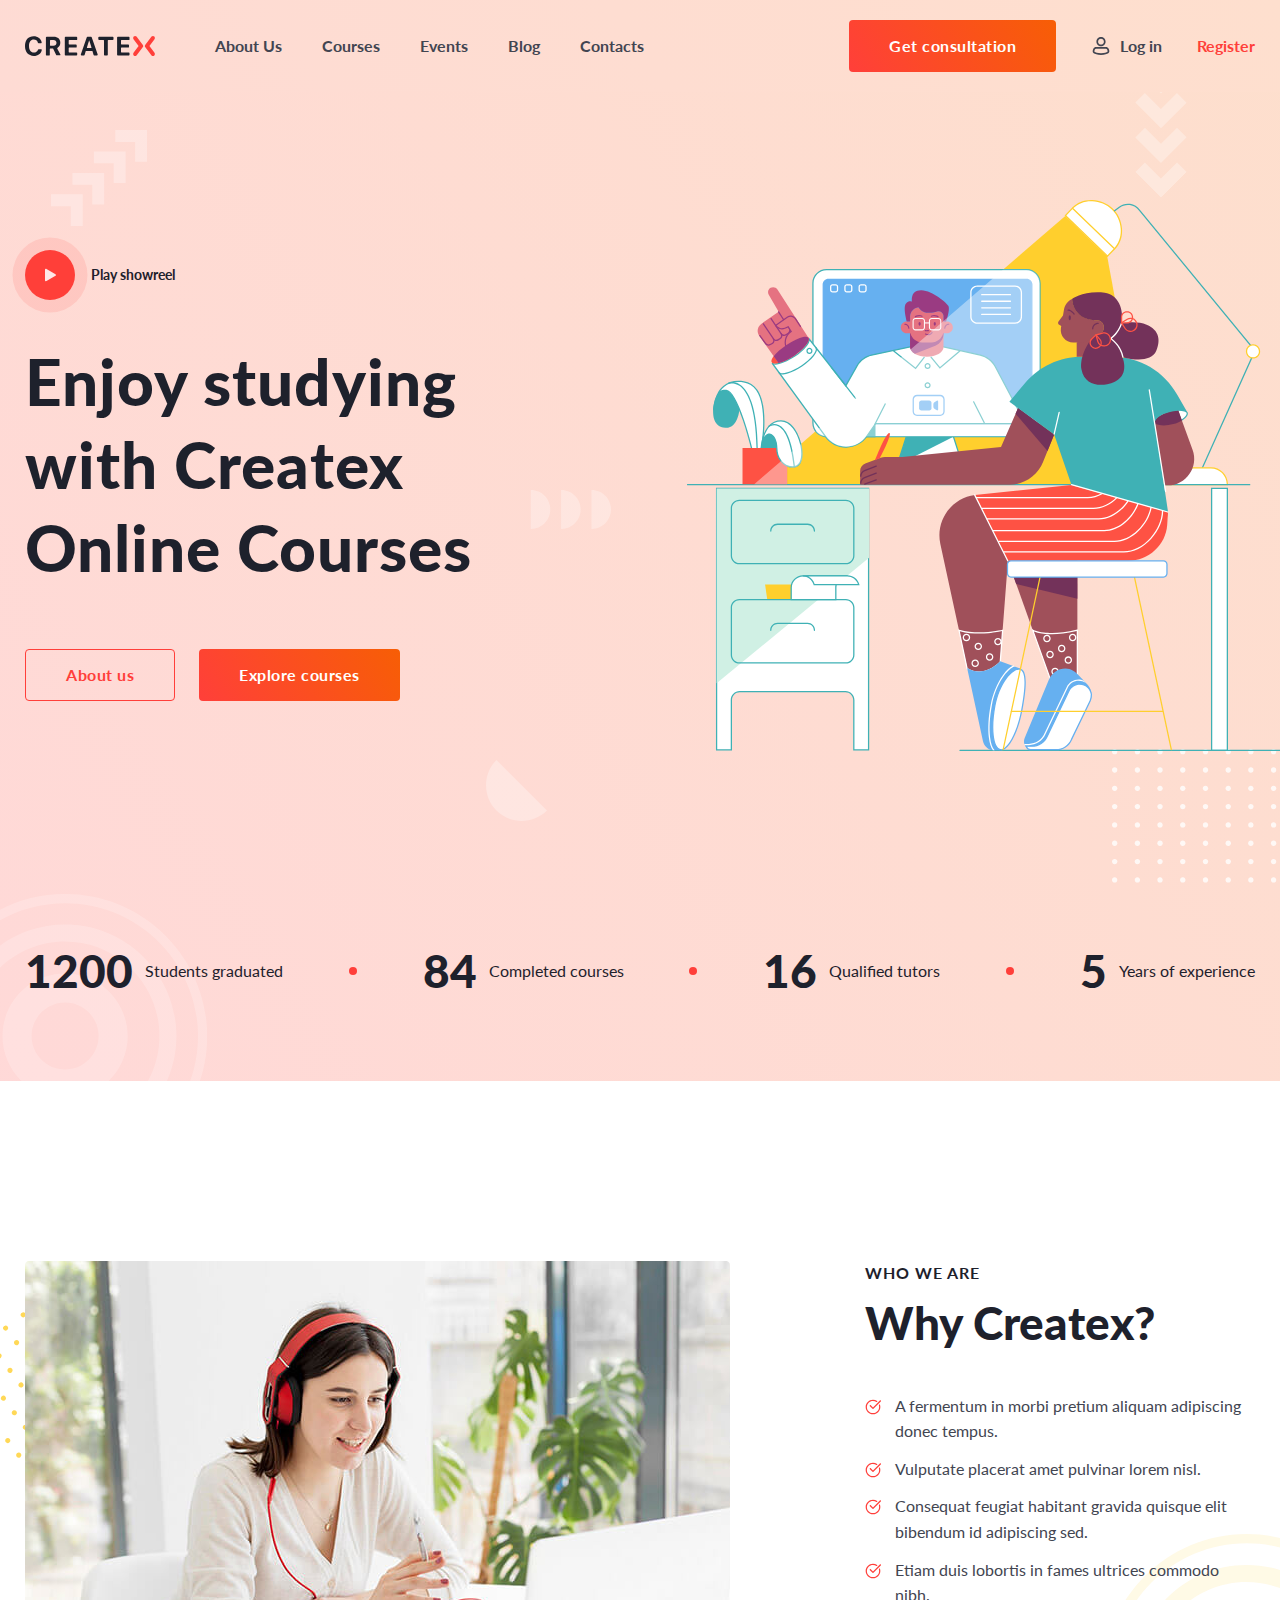
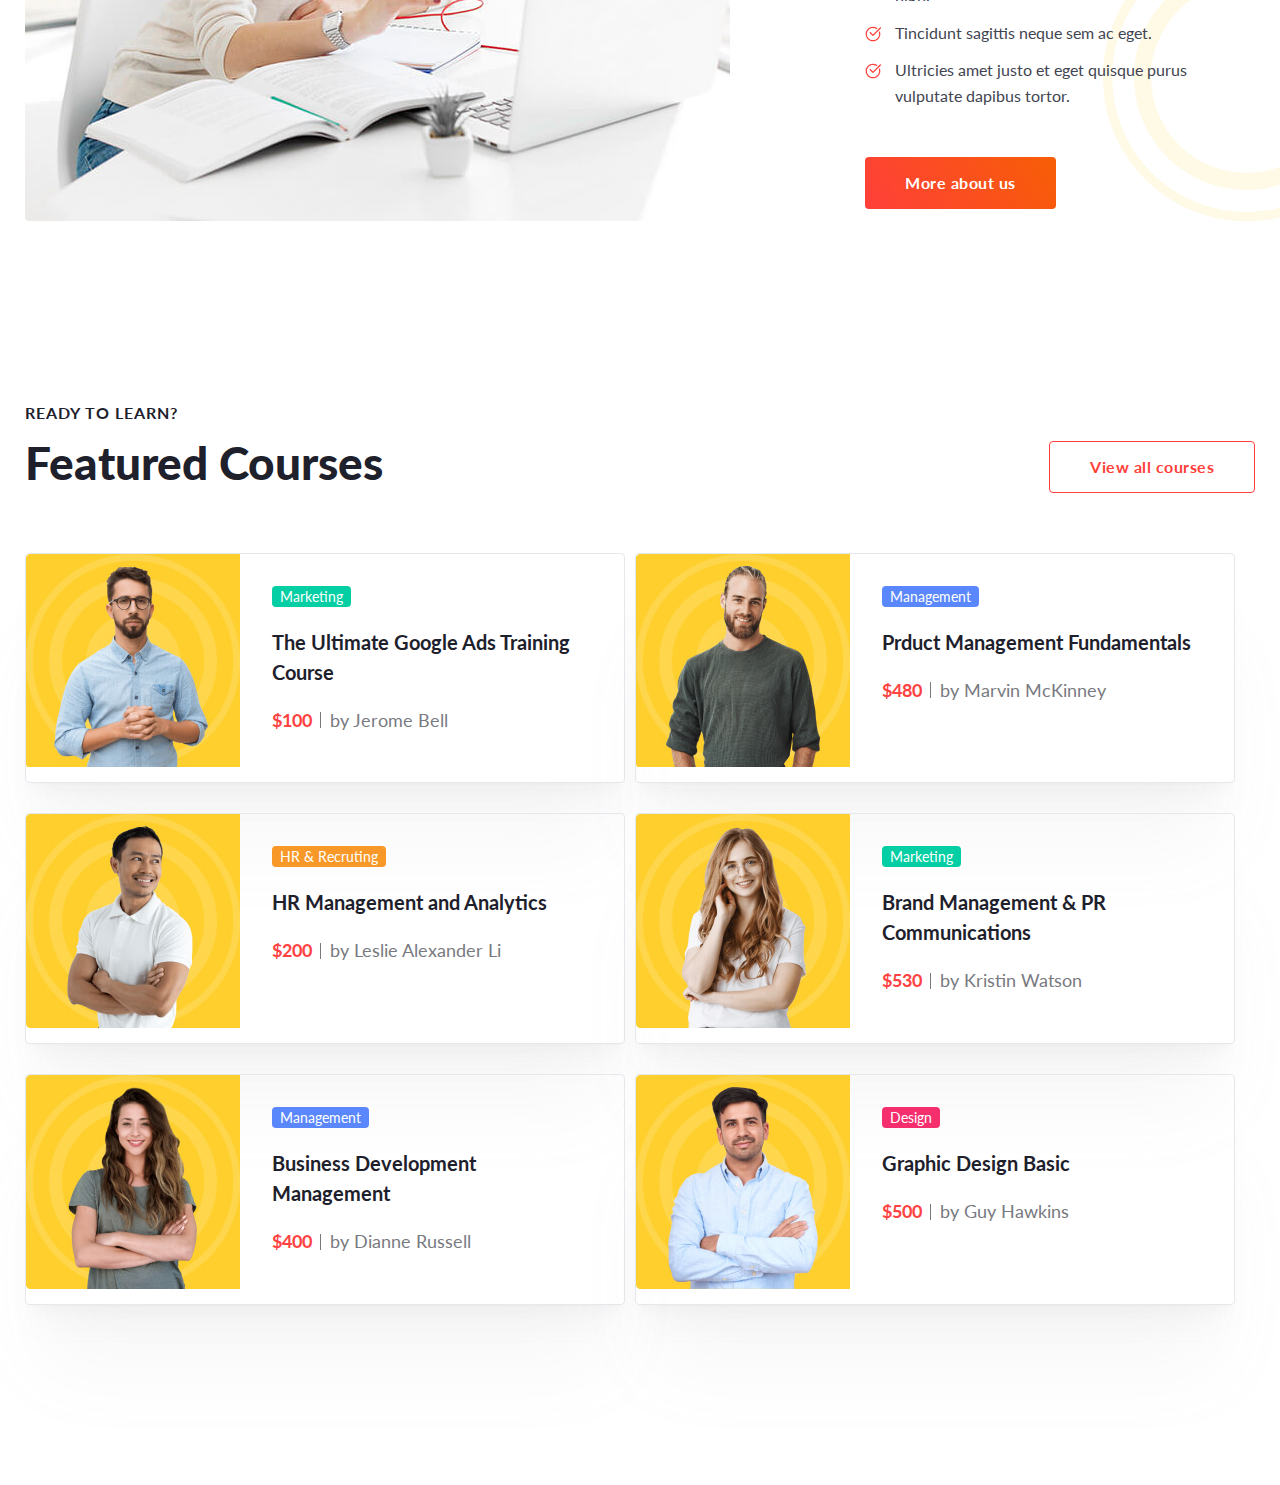
<file: index.html>
<!DOCTYPE html>
<html lang="en">

<head>
    <meta charset="UTF-8">
    <meta http-equiv="X-UA-Compatible" content="IE=edge">
    <meta name="viewport" content="width=device-width, initial-scale=1.0">
    <link rel="shortcut icon" href="img/favicon.ico" type="image/x-icon">
    <link rel="stylesheet" href="css/reset.css">
    <link rel="stylesheet" href="css/common.css">
    <link rel="stylesheet" href="css/title.css">
    <link rel="stylesheet" href="css/style.css">
    <link rel="stylesheet" href="css/media.css">
    <title>Adaptive</title>
</head>

<body>
    <div class="wrapper">
        <header class="header">
            <div class="header__container">
                <a class="header__logo">
                    <img src="img/logo/logo.svg" alt="Logo">
                </a>
                <nav class="header__menu menu">
                    <ul class="menu__list">
                        <li class="menu__item">
                            <a href="#" class="menu__link">About Us</a>
                        </li>
                        <li class="menu__item">
                            <a href="#" class="menu__link">Courses</a>
                        </li>
                        <li class="menu__item">
                            <a href="#" class="menu__link">Events</a>
                        </li>
                        <li class="menu__item">
                            <a href="#" class="menu__link">Blog</a>
                        </li>
                        <li class="menu__item">
                            <a href="#" class="menu__link">Contacts</a>
                        </li>
                    </ul>
                </nav>
                <div class="header__activities activities">
                    <button class="activities__button button"><span>Get consultation</span></button>
                    <a href="#" class="activities__auth">Log in</a>
                    <a href="#" class="activities__reg">Register</a>
                </div>
            </div>

        </header>
        <main class="page">
            <section class="page__main main-block">
                <div class="main-block__container">
                    <div class="main-block__body body-main">
                        <div class="body-main__content">
                            <a href="#" class="body-main__play">Play showreel</a>
                            <h1 class="body-main__title">Enjoy studying
                                with Createx Online Courses
                            </h1>
                            <div class="body-main__actions">
                                <button class="body-main__button button button--border"><span>About us</span></button>
                                <button class="body-main__button button"><span>Explore courses</span></button>
                            </div>
                        </div>
                        <div class="body-main__media">
                            <img src="img/main/illustration.svg" alt="illustration" class="body-main__image">
                        </div>
                    </div>
                    <div class="main-block__advantages advantages-main">
                        <div class="advantages-main__item item-advantages">
                            <p class="item-advantages__value">1200</p>
                            <p class="item-advantages__text">Students graduated</p>
                        </div>
                        <div class="advantages-main__circle"></div>
                        <div class="advantages-main__item item-advantages">
                            <p class="item-advantages__value">84</p>
                            <p class="item-advantages__text">Completed courses</p>
                        </div>
                        <div class="advantages-main__circle"></div>
                        <div class="advantages-main__item item-advantages">
                            <p class="item-advantages__value">16</p>
                            <p class="item-advantages__text">Qualified tutors</p>
                        </div>
                        <div class="advantages-main__circle"></div>
                        <div class="advantages-main__item item-advantages">
                            <p class="item-advantages__value">5</p>
                            <p class="item-advantages__text">Years of experience</p>
                        </div>
                    </div>
                </div>
                <div class="main-block__decor decor-main">
                    <div class="decor-main__item decor-main__item--1"></div>
                    <div class="decor-main__item decor-main__item--2"></div>
                    <div class="decor-main__item decor-main__item--3"></div>
                    <div class="decor-main__item decor-main__item--4"></div>
                    <div class="decor-main__item decor-main__item--5"></div>
                    <div class="decor-main__item decor-main__item--6"></div>
                </div>
            </section>
            <section class="page__introduction introduction-block">
                <div class="introduction-block__container">
                    <div class="introduction-block__body body-introduction">
                        <div class="body-introducrion__media">
                            <img src="img/main/girl.png" alt="the picture of the girl" class="body-introduction__image">
                        </div>
                        <div class="body-introduction__content content-introduction">
                            <div class="content-introduction__title title-block">
                                <h2 class="title-block__title">Who we are</h2>
                                <h3 class="title-block__subtitle">Why Createx?</h3>
                            </div>
                            <div class="content-introduction__list list">
                                <ul class="list__main">
                                    <li class="list__item">A fermentum in morbi pretium aliquam adipiscing donec tempus.
                                    </li>
                                    <li class="list__item">Vulputate placerat amet pulvinar lorem nisl.</li>
                                    <li class="list__item">Consequat feugiat habitant gravida quisque elit bibendum id
                                        adipiscing sed.</li>
                                    <li class="list__item">Etiam duis lobortis in fames ultrices commodo nibh.</li>
                                    <li class="list__item">Tincidunt sagittis neque sem ac eget.</li>
                                    <li class="list__item">Ultricies amet justo et eget quisque purus vulputate dapibus
                                        tortor.</li>
                                </ul>
                            </div>
                            <div class="content-introduction__btn">
                                <button class="content-introduction__button button"><span>More about us</span></button>
                            </div>
                        </div>
                    </div>
                </div>
                <div class="introduction-block__decor decor-introduction">
                    <div class="decor-introduction__item decor-introduction__item--1"></div>
                    <div class="decor-introduction__item decor-introduction__item--2"></div>
                </div>
            </section>
            <section class="page__courses courses-block">
                <div class="courses-block__container">
                    <div class="courses-block__heading heading-block">
                        <div class="heading-block__title title-block">
                            <h2 class="title-block__title">Ready to learn?</h2>
                            <h3 class="title-block__subtitle">Featured Courses</h3>
                        </div>
                        <div class="heading-block__btn">
                            <button class="heading-block__button button button--border"><span>View all
                                    courses</span></button>
                        </div>
                    </div>
                    <div class="courses-block__body body-courses">
                        <a href="#" class="body-courses__link">
                            <div class="body-courses__card card">
                                <div class="card__image">
                                    <img src="img/cards/1.png" alt="Jerome Bell's foto">
                                </div>
                                <div class="card__content content-card">
                                    <span class="content-card__title content-card__title--1">Marketing</span>
                                    <h4 class="content-card__subtitle">The Ultimate Google Ads Training Course</h4>
                                    <div class="content-card__points">
                                        <span class="content-card__cost">$100</span>
                                        <span class="content-card__name">by Jerome Bell</span>
                                    </div>
                                </div>
                            </div>
                        </a>
                        <a href="#" class="body-courses__link">
                            <div class="body-courses__card card">
                                <div class="card__image">
                                    <img src="img/cards/2.png" alt="Marvin McKinney's foto">
                                </div>
                                <div class="card__content content-card">
                                    <span class="content-card__title content-card__title--2">Management</span>
                                    <h4 class="content-card__subtitle">Prduct Management Fundamentals</h4>
                                    <div class="content-card__points">
                                        <span class="content-card__cost">$480</span>
                                        <span class="content-card__name">by Marvin McKinney</span>
                                    </div>
                                </div>
                            </div>
                        </a>
                        <a href="#" class="body-courses__link">
                            <div class="body-courses__card card">
                                <div class="card__image">
                                    <img src="img/cards/3.png" alt="Leslie Alexander Li's foto">
                                </div>
                                <div class="card__content content-card">
                                    <span class="content-card__title content-card__title--3">HR & Recruting</span>
                                    <h4 class="content-card__subtitle">HR Management and Analytics</h4>
                                    <div class="content-card__points">
                                        <span class="content-card__cost">$200</span>
                                        <span class="content-card__name">by Leslie Alexander Li</span>
                                    </div>
                                </div>
                            </div>
                        </a>
                        <a href="#" class="body-courses__link">
                            <div class="body-courses__card card">
                                <div class="card__image">
                                    <img src="img/cards/4.png" alt="Kristin Watson's foto">
                                </div>
                                <div class="card__content content-card">
                                    <span class="content-card__title content-card__title--4">Marketing</span>
                                    <h4 class="content-card__subtitle">Brand Management & PR Communications</h4>
                                    <div class="content-card__points">
                                        <span class="content-card__cost">$530</span>
                                        <span class="content-card__name">by Kristin Watson</span>
                                    </div>
                                </div>
                            </div>
                        </a>
                        <a href="#" class="body-courses__link">
                            <div class="body-courses__card card">
                                <div class="card__image">
                                    <img src="img/cards/5.png" alt="Dianne Russell's foto">
                                </div>
                                <div class="card__content content-card">
                                    <span class="content-card__title content-card__title--5">Management</span>
                                    <h4 class="content-card__subtitle">Business Development Management</h4>
                                    <div class="content-card__points">
                                        <span class="content-card__cost">$400</span>
                                        <span class="content-card__name">by Dianne Russell</span>
                                    </div>
                                </div>
                            </div>
                        </a>
                        <a href="#" class="body-courses__link">
                            <div class="body-courses__card card">
                                <div class="card__image">
                                    <img src="img/cards/6.png" alt="Guy Hawkins's foto">
                                </div>
                                <div class="card__content content-card">
                                    <span class="content-card__title content-card__title--6">Design</span>
                                    <h4 class="content-card__subtitle">Graphic Design Basic</h4>
                                    <div class="content-card__points">
                                        <span class="content-card__cost">$500</span>
                                        <span class="content-card__name">by Guy Hawkins</span>
                                    </div>
                                </div>
                            </div>
                        </a>
                    </div>
                </div>
            </section>

        </main>
        <footer class="footer">

        </footer>
    </div>

</body>

</html>
</file>
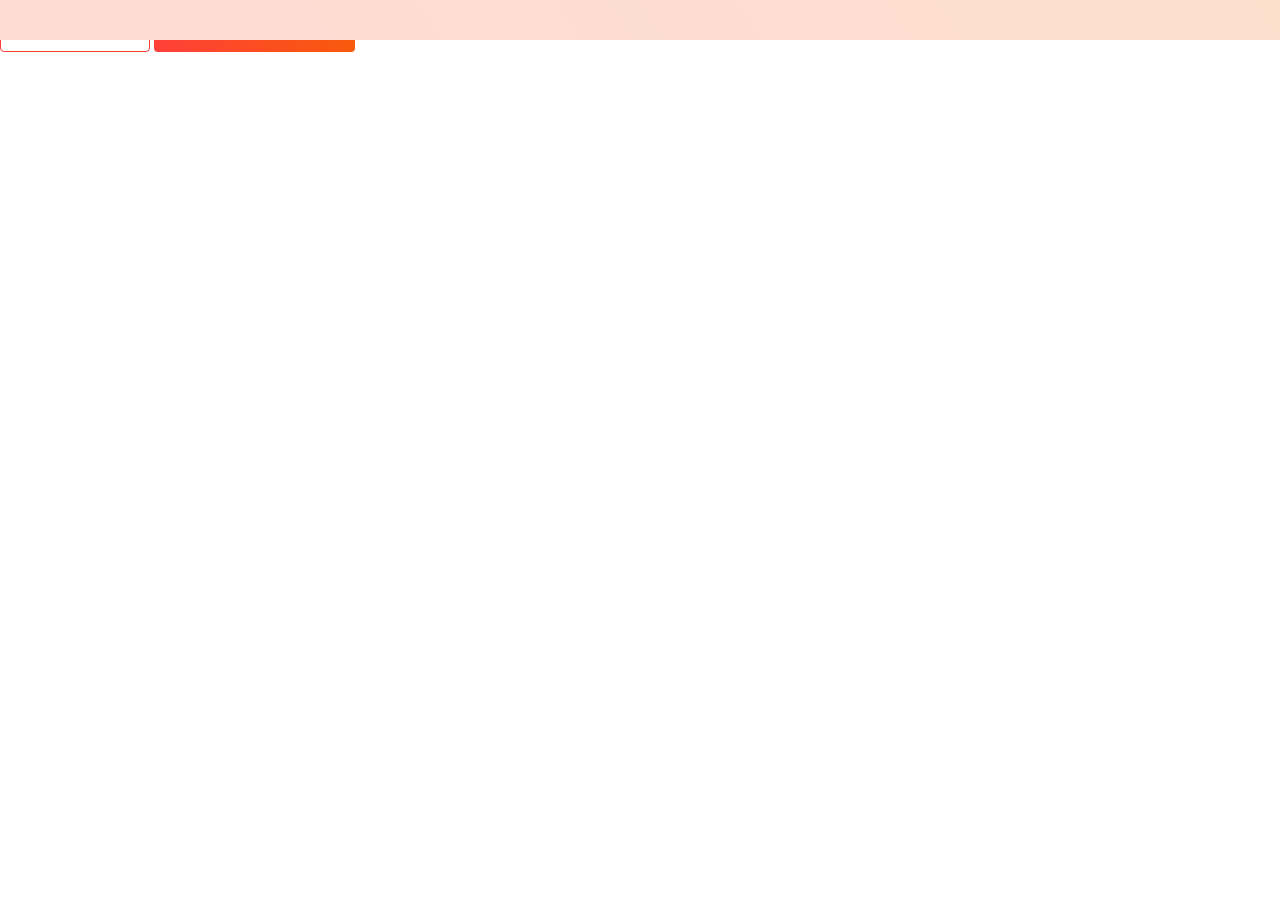
<file: _common.html>
<!DOCTYPE html>
<html lang="en">

<head>
    <meta charset="UTF-8">
    <meta http-equiv="X-UA-Compatible" content="IE=edge">
    <meta name="viewport" content="width=device-width, initial-scale=1.0">
    <link rel="stylesheet" href="css/reset.css">
    <link rel="stylesheet" href="css/common.css">
    <link rel="stylesheet" href="css/style.css">
    <title>Components</title>
</head>

<body>
    <div class="wrapper">
        <header class="header">

        </header>
        <main class="page">
            <button class="button button--border"><span>About us</span></button>
            <button class="button"><span>Explore courses</span></button>
        </main>
        <footer class="footer">

        </footer>
    </div>

</body>

</html>
</file>
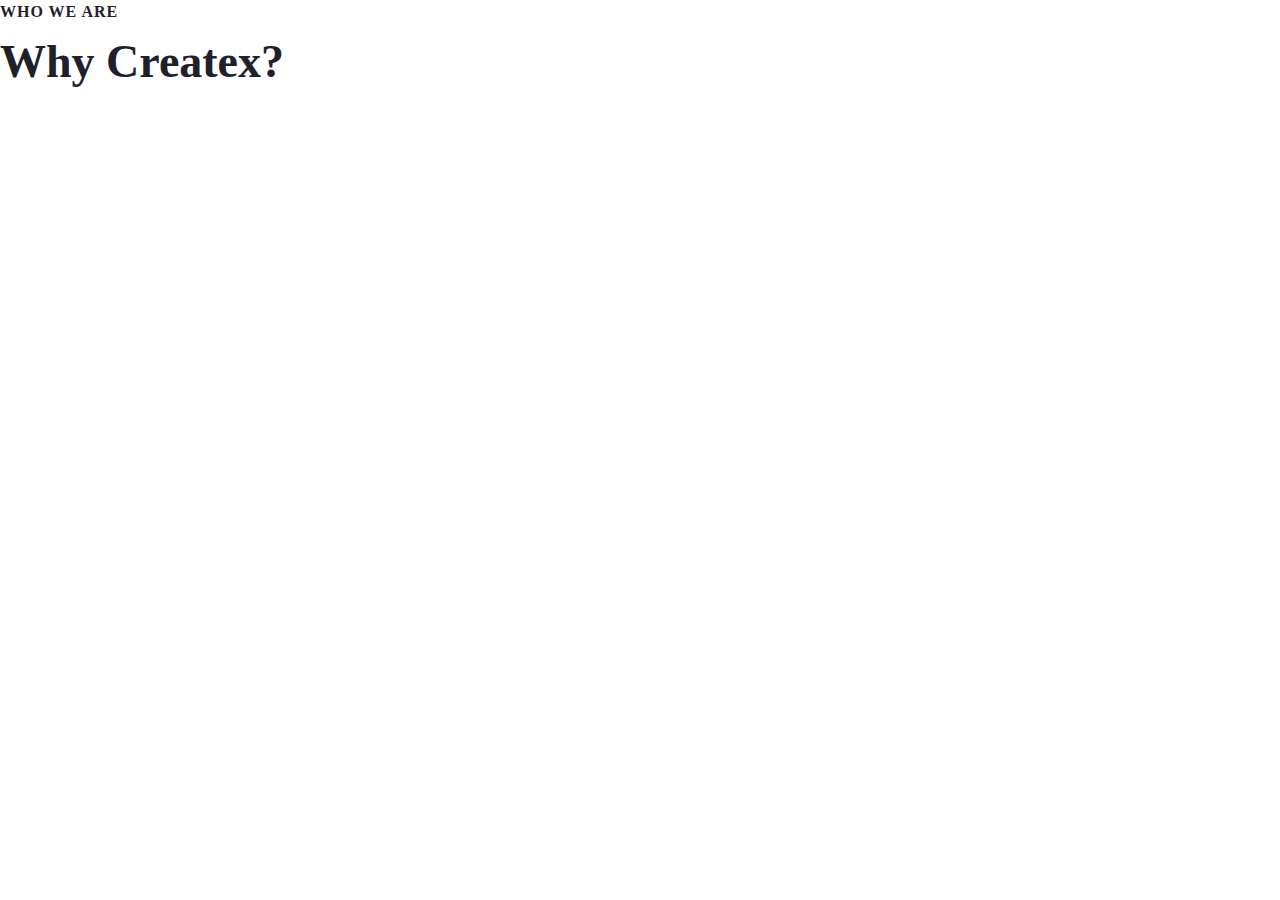
<file: title.html>
<!DOCTYPE html>
<html lang="en">

<head>
    <meta charset="UTF-8">
    <meta http-equiv="X-UA-Compatible" content="IE=edge">
    <meta name="viewport" content="width=device-width, initial-scale=1.0">
    <link rel="stylesheet" href="css/reset.css">
    <link rel="stylesheet" href="css/title.css">
    <title>Title</title>
</head>

<body>
    <div class="wrapper">
        <header class="header">

        </header>
        <main class="content-introduction">
            <div class="content-introduction__title title-block">
                <h2 class="title-block__title">Who we are</h2>
                <h3 class="title-block__subtitle">Why Createx?</h3>
            </div>
        </main>
        <footer class="footer">

        </footer>
    </div>

</body>

</html>
</file>
<file: css/common.css>
.button{
    color: #FFFFFF;
    font-weight: 700;
    letter-spacing: 0.5px;
    line-height: 1.25;
    padding: 16px 40px;
    display: inline-block;
    border-radius: 4px;
    position: relative;
    background: linear-gradient(55.95deg, #FF3F3A 0%, #F75E05 100%);
}
.button span{
    position: relative;
    z-index: 2;
}
.button::before{
    content: "";
    position: absolute;
    width: 100%;
    height: 100%;
    left: 0;
    top: 0;
    border-radius: 4px;
    opacity: 0;
    background: linear-gradient(55.95deg, #f75853 0%, #fc965b 100%);
    transition: opacity 0.3s ease 0s;
}
.button:hover::before {
	opacity: 1;
}
.button--border{
    color: #FF3F3A;
    background: transparent;
    position: relative;
    border: 1px solid #FF3F3A;
    padding: 15px 40px;
    transition: all 0.3s ease 0s;
}
.button--border:hover{
    color: #FFFFFF;
    border: 1px solid #FF3F3A;
    background-color: #FF3F3A;
}
</file>
<file: css/title.css>
.content-introduction__title {
   margin-bottom: 40px;
}
.title-block {
    display: flex;
    flex-direction: column;
    align-items: flex-start;
    gap: 8px;
}
.title-block__title {
    font-weight: 700;
    line-height: 1.5;
    letter-spacing: 1px;
    text-transform: uppercase;
    color: #1E212C;
}
.title-block__subtitle {
    font-weight: 900;
    font-size: 46px;
    line-height: 1.3;
    color: #1E212C;
}
</file>
<file: css/style.css>
@import url("https://fonts.googleapis.com/css?family=Lato:regular,700,900&display=swap");

.wrapper{
    overflow: hidden;
    min-height: 100%;
    position: relative;
    display: flex;
    flex-direction: column;
}
.wrapper>main{
    flex-grow: 1;
}
body{
    font-family: 'Lato' ,serif;
    color: #424551;
}
[class*="__container"]{
    max-width: 1260px;
    padding: 0px 15px;
    margin: 0 auto;
}
.header{
    position: fixed;
    width: 100%;
    top: 0;
    left: 0;
    padding: 20px 0;
    z-index: 100;
    background: linear-gradient(55.95deg, rgba(254, 219, 212, 1) 0%, rgba(254, 223, 206, 1) 100%);
}
.header__container{
    display: flex;
    align-items: center;
    gap: 60px;
}
.header__menu{
    flex-grow: 1;
}
.menu__list{
    display: flex;
    flex-wrap: wrap;
    column-gap: 40px;
    row-gap: 20px;
}
.menu__link{
    font-weight: 700;
    line-height: 1.6;
}
.menu__link:hover{
    color: #FF3F3A;
}

.header__activities{
    display: flex;
    align-items: center;
    flex-wrap: wrap;
    flex-shrink: 0;
    gap: 35px;
}
.activities__auth{
    font-weight: 700;
    line-height: 1.25;
    gap: 9px;
    transition: transform 0.3s ease 0s;
    display: inline-flex;
    align-items: center;
}
.activities__auth::before{
    content: "";
    width: 20px;
    height: 20px;
    background: url(../img/logo/Person.svg) center/cover no-repeat;
}
.activities__auth:hover{
    transform: scale(1.05);
}
.activities__reg{
    font-weight: 700;
    line-height: 1.25;
    color: #FF3F3A;
    transition: transform 0.3s ease 0s;
}
.activities__reg:hover{
    transform: scale(1.05);
}






.page__main{
    margin-bottom: 180px;
}
.main-block{
    padding: 200px 0 80px 0;
    background: linear-gradient(55.95deg, rgba(255, 64, 58, 0.2) 0%, rgba(247, 94, 5, 0.2) 100%);
    position: relative;
}
.main-block__container {
    position: relative;
    z-index: 2;
}
.main-block__body {
    margin-bottom: 190px;
}
.body-main {
    display: flex;
}
.body-main__content {
    flex: 0 1 50%;
    align-self: center;
    padding-right: 40px;
}
.body-main__play {
    font-weight: 700;
    font-size: 14px;
    line-height: 1.5;
    color: #1E212C;
    gap: 16px;
    position: relative;
    display: inline-flex;
    align-items: center;
}
.body-main__play:not(:last-child){
    margin-bottom: 40px;
}
.body-main__play::before{
    content: "";
    flex: 0 0 50px;
    width: 50px;
    height: 50px;
    border-radius: 50%;
    background: #FF3F3A url(../img/main/Polygon.svg) center no-repeat;
    transition: background-color 0.3s ease 0s;
}
.body-main__play::after{
    content: "";
    position: absolute;
    left: 0;
    top: 0;
    background: #FF3F3A;
    width: 50px;
    height: 50px;
    border-radius: 50%;
    opacity: 0.12;
    transform: scale(1.5);
    animation: play 2s infinite ease;
}
@keyframes play {
    0%{
        transform: scale(1.5);
    }
    100%{
        transform: scale(3);
        opacity: 0;
    }
}
.body-main__play:hover::before{
    background-color: #e4332d;
}
.body-main__play:hover::after{
    animation-play-state: paused;
}
.body-main__title {
    font-weight: 900;
    font-size: 64px;
    line-height: 1.3;
    letter-spacing: 1px;
    color: #1E212C;
}
.body-main__title:not(:last-child){
    margin-bottom: 60px;
}
.body-main__actions {
    display: flex;
    gap: 24px;
    align-items: center;
}
.body-main__actions:not(:last-child){
    margin-bottom: 40px;
}

.body-main__media {
    flex: 0 1 50%;
}
.body-main__image {
    max-width: 107.8%;
    transform: translate(7.8%, 0);
}

.advantages-main {
    display: flex;
    justify-content: space-between;
    align-items: center;
    gap: 20px;
}

.item-advantages {
    display: flex;
    align-items: center;
    gap: 12px;
    color: #1E212C;
    position: relative;
}
.item-advantages__value {
    font-weight: 900;
    font-size: 46px;
    line-height: 1.3;
}
.item-advantages__text {
    line-height: 1.6;
}
.advantages-main__circle{
    flex: 0 0 8px;
    height: 8px;
    background: #FF3F3A;
    border-radius: 50%;
}

.decor-main {
    position: absolute;
    width: 100%;
    height: 100%;
    top: 0;
    left: 0;
}
.decor-main__item {
    position: absolute;
}
.decor-main__item--1 {
    background: url(../img/decor/1.svg) center center/cover no-repeat;
    width: 96px;
    height: 96px;
    left: 4%;
    top: 12%;
}
.decor-main__item--2 {
    background: url(../img/decor/1.svg) center center/cover no-repeat;
    width: 110px;
    height: 110px;
    right: 5%;
    top: 6%;
    transform: rotate(135deg);
}
.decor-main__item--3 {
    background: url(../img/decor/3.svg) center center/cover no-repeat;
    width: 88px;
    height: 47px;
    top: 45%;
    left: 41%;
}
.decor-main__item--4 {
    background: url(../img/decor/4.svg) center center/cover no-repeat;
    width: 61px;
    height: 61px;
    bottom: 24%;
    left: 38%;
}
.decor-main__item--5 {
    background: url(../img/decor/5.svg) center center/cover no-repeat;
    width: 187px;
    height: 137px;
    right: -1.5%;
    bottom: 18%;
}
.decor-main__item--6 {
    background: url(../img/decor/6.svg) center center/cover no-repeat;
    width: 284px;
    height: 284px;
    bottom: -9%;
    left: -6%;
}






.page__introduction{
    margin-bottom: 180px;
}
.introduction-block{
    position: relative;
}
.introduction-block__container{
    position: relative;
    z-index: 3;
}

.body-introduction {
    display: flex;
    justify-content: space-between;
    gap: 30px;
}
.body-introducrion__media {
    flex: 0 1 705px;
    border-radius: 4px;
}
.body-introduction__image {
    max-width: 100%;
}
.body-introduction__content {
    flex: 0 1 390px;
}

.content-introduction__list:not(:last-child) {
    margin-bottom: 48px;
}
.list__main {
    display: flex;
    flex-wrap: wrap;
    gap: 12px;
}
.list__item {
    line-height: 1.6;
    position: relative;
    padding-left: 30px;
}
.list__item::before{
    content: "";
    background: url(../img/main/check.svg) center/cover no-repeat;
    height: 16px;
    width: 16px;
    position: absolute;
    top: 6px;
    left: 0;
}
.content-introduction__button:not(:last-child){
    margin-bottom: 30px;
}


.decor-introduction {
    position: absolute;
    width: 100%;
    height: 100%;
    left: 0;
    top: 0;
}
.decor-introduction__item {
    position: absolute;
}
.decor-introduction__item--1 {
    background: url(../img/decor2/dots.svg) 0 0 no-repeat;
    width: 181px;
    height: 132px;
    transform: rotate(53deg);
    left: -3.65%;
    top: 14.6%;
}

.decor-introduction__item--2 {
    background: url(../img/decor2/circles.svg) 0 0 no-repeat;
    width: 287px;
    height: 287px;
    right: -8.6%;
    bottom: 0;

}

.page__courses {
    margin-bottom: 180px;
}

.courses-block__heading {
    margin-bottom: 60px;
}
.heading-block {
    display: flex;
    justify-content: space-between;
    align-items: center;
}
.heading-block__btn {
    align-self: flex-end;
}


.body-courses {
    display: flex;    
    flex-wrap: wrap;
    row-gap: 30px;
    column-gap: 10px;
}
.body-courses__link {
    flex: 0 1 48.78%;
}
.body-courses__card{
    transition: all 0.8s ease;
}



/* .body-courses__link {
    flex: 0 1 48.78%;
    transition: all 0.8s ease;
}
.body-courses__link:hover {
    transform: scale(1.02);
} */


.card {
    display: flex;
    border: 1px solid #E5E8ED;
    border-radius: 4px;
    box-shadow: 0px 80px 80px -20px rgba(154, 156, 165, 0.08), 0px 30px 24px -10px rgba(154, 156, 165, 0.05), 0px 12px 10px -6px rgba(154, 156, 165, 0.04), 0px 4px 4px -4px rgba(30, 33, 44, 0.03);
}
.card__image {
    flex: 0 0 214px;
    margin-bottom: 15px;
    position: relative;
    padding-bottom: 35.763%;
    width: 100%;
}
.card__image img{
   position: absolute;
   top: 0;
   left: 0;
   width: 100%;
   height: 100%;
   object-fit: cover;
   object-position: top;
}
.card__content>*:not(:last-child) {
    margin-bottom: 20px;
}
.content-card {
    padding: 32px;
}
.content-card__title {
    display: inline-block;
    font-size: 14px;
    line-height: 1.5;
    color: #FFFFFF;
    border-radius: 4px;
    padding: 0 8px;
}
.content-card__title--1,
.content-card__title--4{
    background-color: #03CEA4;
}
.content-card__title--2,
.content-card__title--5{
    background-color: #5A87FC;
}
.content-card__title--3{
    background-color: #F89828;
}
.content-card__title--6{
    background-color: #F52F6E;
}
.content-card__subtitle {
    font-weight: 700;
    font-size: 20px;
    line-height: 1.5;
    color: #1E212C;
}
.content-card__points span{
    display: inline-block;
}
.content-card__cost {
    font-weight: 700;
    font-size: 18px;
    line-height: 1.5;
    color: #FF4242;
    position: relative;
    padding-right: 9px;
}
.content-card__name {
    font-size: 18px;
    line-height: 1.5;
    color: #787A80;
    padding-left: 5px;
}
.content-card__cost::after{
    content: "";
    position: absolute;
    width: 1px;
    height: 16px;
    background-color: #787A80;
    top: 50%;
    right: 0;
    transform: translateY(-50%);
}
</file>
<file: css/media.css>
@media(max-width: 1069.98px){
    .header{
        padding: 25px 0;
    }
    .header__container{
        gap: 40px;
    }
    .menu__list{
        column-gap: 20px;
    }
    .main-block{
        padding: 180px 0 60px 0;
    }
    .body-main__title{
        font-size: 55px;
    }
    .item-advantages__value{
        font-size: 36px;
    }
    .decor-main__item--1{
        left: 22%;
        top: 10%;
    }
    .decor-main__item--2{
        right: -1%;
    }
    .decor-main__item--5{
        right: -7.5%;
        bottom: 12%;
    }
    .title-block__subtitle{
        font-size: 36px;
    }
    .content-introduction__title {
        margin-bottom: 30px;
    }
    .card{
        height: 100%;
    }
    /* .card__image {
        flex: 0 0 40%;
    } */
    .content-card {
        padding: 25px;
    }
    .card__content>*:not(:last-child) {
        margin-bottom: 15px;
    }
}
@media(max-width: 872.98px){
    .header__container{
        gap: 25px;
    }
    .menu__list{
        column-gap: 15px;
    }
    .menu__item{
        flex: 0 1 29%;
    }
    .header__activities{
        gap: 15px;
    }
    .button{
        padding: 15px 25px;
        font-size: 14px;
    }
    .button--border{
        padding: 14px 25px;
        font-size: 14px;
    }
    .body-main{
        justify-content: space-between;
    }
    .body-main__title{
        font-size: 45px;
    }
    .body-main__content{
        flex: 0 1 45%;
        padding-right: 0px;
    }
    .body-main__media{
        flex: 0 1 45%;
    }
    .item-advantages__value{
        font-size: 30px;
    }
    .decor-main__item--1{
        left: 28%;
        top: 15%;
        width: 80px;
        height: 80px;
    }
    .decor-main__item--2 {
        width: 90px;
        height: 90px;
        right: -1%;
        top: 14%;
    }
    .decor-main__item--3 {
        width: 73px;
        height: 32px;
    }
    .decor-main__item--4 {
        width: 55px;
        height: 55px;
        bottom: 24%;
        left: 32%;
    }
    .decor-main__item--5 {
        width: 160px;
        height: 117px;
        bottom: 15%;
    }
    .decor-main__item--6 {
        width: 254px;
        height: 254px;
        bottom: -11%;
        left: -10%;
    }
    .content-card{
        padding: 20px;
    }
    .content-card__subtitle{
        font-size: 18px;
    }
    .content-card__cost,
    .content-card__name{
        font-size: 16px;
    }
}
@media(max-width: 762.98px){
    .header{
        visibility: hidden;
    }
    .main-block{
        padding: 140px 0 60px 0;
    }
    .main-block__body {
        margin-bottom: 130px;
    }
    .body-main__title{
        font-size: 36px;
    }
    .body-main__title:not(:last-child) {
        margin-bottom: 40px;
    }
    .body-main__actions{
        display: block;
    }
    .body-main__button{
        width: 100%;
    }
    .body-main__button:not(:last-child){
        margin-bottom: 10px;
    }
    .body-main__media{
        flex: 1 1 50%;
    }
    .decor-main__item--3,
    .decor-main__item--5{
        display: none;
    }
    .item-advantages__value{
        font-size: 24px;
    }
    .item-advantages__text{
        font-size: 14px;
    }

    
    .page__introduction {
        margin-bottom: 120px;
    }
    .body-introduction {
        display: block;
    }
    .body-introducrion__media{
        margin: 0 auto 30px;
    }
    .body-introduction__image{
        max-width: 100%;
    }
    .list__main{
        display: block;
    }
    .list__item:not(:last-child){
        margin-bottom: 12px;
    }
    .content-introduction__title{
        align-items: center;
    }
    .content-introduction__button{
        width: 40%;
    }
    .body-courses__link {
        flex: 0 1 100%;
    }
    /* .card__image{
        flex: 0 0 30%;
    } */
}
@media(max-width: 594.98px){
    .body-main{
        display: block;
    }
    .body-main__content{
        margin-bottom: 50px;
    }
    .body-main__title{
        text-align: center;
    }
    .body-main__actions{
        display: flex;
        justify-content: space-evenly;
    }
    .button{
        padding: 16px 40px;
        flex: 0 1 100%;
    }
    .button--border{
        padding: 15px 40px;
    }
    .body-main__media{
        max-width: 500px;
    }
    .body-main__button:not(:last-child) {
        margin-bottom: 0px;
    }
    .body-main__image{
        max-width: 100%;
    }

    .advantages-main{
        flex-wrap: wrap;
    }
    .item-advantages{
        flex: 0 1 40%;
        padding: 10px;
        column-gap: 10px;
    }
    .item-advantages__value{
        font-size: 20px;
        flex: 1 0 30%;
    }
    .item-advantages__text{
        font-size: 16px;
        flex: 0 0 50%;
    }
    .advantages-main__circle{
        display: none;
    }

    .page__introduction {
        margin-bottom: 100px;
    }
    /* .body-introduction {
        display: block;
    }
    .body-introducrion__media{
        margin: 0 auto 30px;
    }
    .body-introduction__image{
        min-width: 100%;
    }
    .content-introduction__title{
        align-items: center;
    } */
    .heading-block{
        display: block;
    }
    .heading-block__title{
        margin-bottom: 30px;
    }
    /* .body-courses{
        flex-direction: column;
    } */
    /* .body-courses__link{
        flex: 1 1 auto;
    } */
    .card__image{
        padding-bottom: 50%;
    }
}


@media(max-width: 479.98px){
    .header{
        visibility: hidden;
    }
    .page__main {
        margin-bottom: 100px;
    }
    .main-block {
        padding: 100px 0 60px 0;
    }
    .main-block__body {
        margin-bottom: 60px;
    }
    /* .body-main{
        display: block;
    } */
    .body-main__play:not(:last-child) {
        margin-bottom: 20px;
    }
    .body-main__title{
        font-size: 30px;
    }
    .body-main__actions{
        justify-content: space-around;
        flex-wrap: wrap;
        gap: 10px;
        margin-bottom: 40px;
    }
    .button{
        padding: 16px 23px;
    }
    .button--border{
        padding: 15px 23px;
    }
    /* .body-main__title:not(:last-child) {
        margin-bottom: 40px;
    } */
    .item-advantages{
        flex: 0 1 44%;
    }
    .item-advantages__value{
        font-size: 18px;
    }
    .item-advantages__text{
        font-size: 14px;
    }
   
    .decor-main__item--1,
    .decor-main__item--4{
        display: none;
    }
    .decor-main__item--2,
    .decor-main__item--6{
        display: block;
    }
    .decor-main__item--2{
        top: 5%;
    }
    
    /* .body-main__actions{
        flex-wrap: wrap;
        gap: 10px;
        margin-bottom: 40px;
    } */
   .page__introduction{
    margin-bottom: 100px;
   }
   .content-introduction__button{
    width: 50%;
}
    .decor-introduction__item--1{
        display: none;
    }
    .list__item {
        line-height: 1.5;
        font-size: 14px;
    }
   
    .heading-block__title{
        margin-bottom: 20px;
    }
    
    .card{
        flex-direction: column;
    }
    .card__image{
        align-self: center;
        width: 50%;
    }
    .content-card{
        padding: 15px;
    }
}
@media (any-hover:hover){
    .body-courses__link:hover .body-courses__card{
        transform: scale(1.02);
    }
}
</file>
